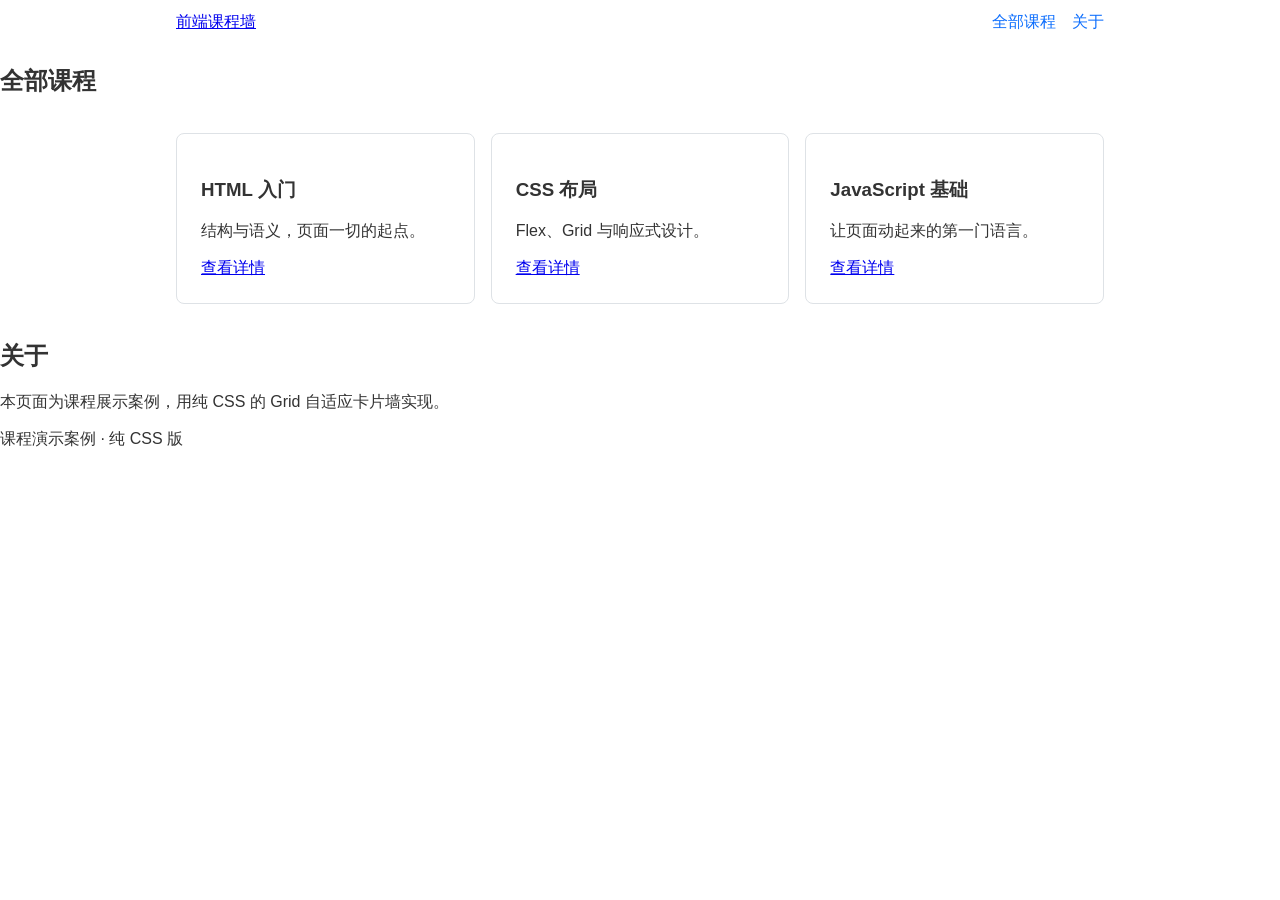
<file: courses-page/index.html>
<!DOCTYPE html>
<html lang="zh-CN">

<head>
    <meta charset="UTF-8">
    <meta name="viewport" content="width=device-width, initial-scale=1.0">
    <title>课程展示</title>

    <link rel="stylesheet" href="css/courses.css">
</head>

<body>

    <header class="site-header">
        <div class="nav-wrap">

            <a class="logo" href="#">前端课程墙</a>

            <nav class="main-nav">
                <a href="#courses">全部课程</a>
                <a href="#about">关于</a>
            </nav>

        </div>
    </header>

    <main>

        <section id="courses">

            <h2>全部课程</h2>

            <div class="card-grid">
    <article class="course-card">
        <h3>HTML 入门</h3>
        <p>结构与语义，页面一切的起点。</p>
        <a href="#">查看详情</a>
    </article>

    <article class="course-card">
        <h3>CSS 布局</h3>
        <p>Flex、Grid 与响应式设计。</p>
        <a href="#">查看详情</a>
    </article>

    <article class="course-card">
        <h3>JavaScript 基础</h3>
        <p>让页面动起来的第一门语言。</p>
        <a href="#">查看详情</a>
    </article>
</div>
        </section>

        <section id="about">
            <h2>关于</h2>
            <p>本页面为课程展示案例，用纯 CSS 的 Grid 自适应卡片墙实现。</p>
        </section>

    </main>

    <footer>
        <p>课程演示案例 · 纯 CSS 版</p>
    </footer>

</body>

</html>
</file>
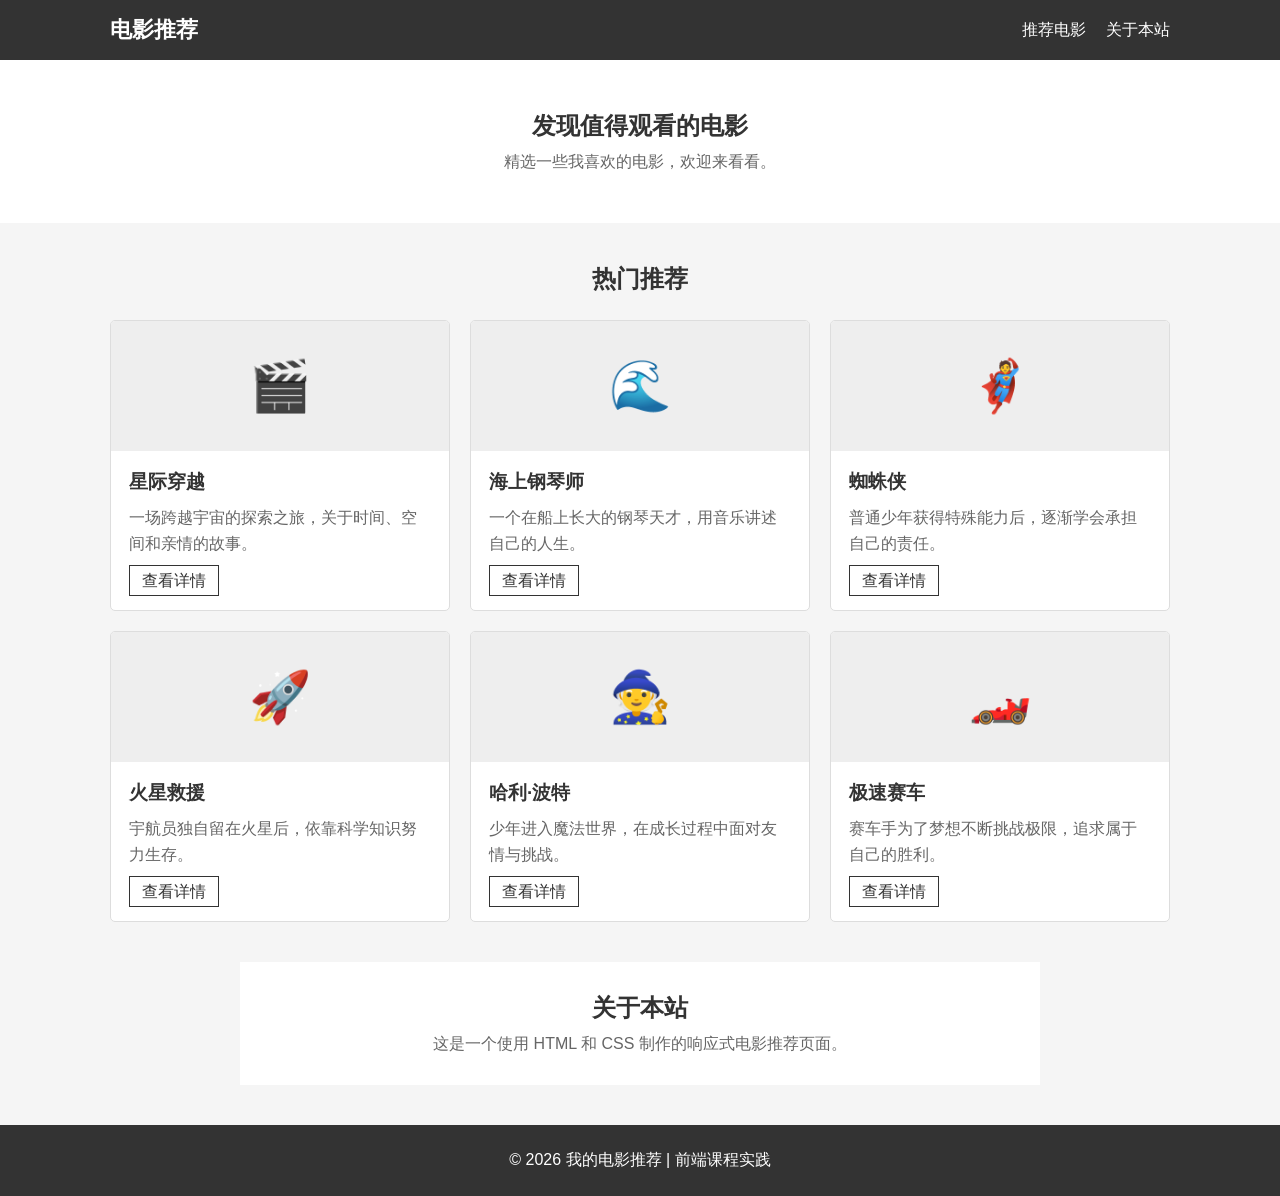
<file: topic-page/index.html>
<!DOCTYPE html>
<html lang="zh-CN">
<head>
    <meta charset="UTF-8">
    <meta name="viewport" content="width=device-width, initial-scale=1.0">
    <title>我的电影推荐</title>
    <link rel="stylesheet" href="css/style.css">
</head>

<body>

<header class="header">
    <div class="nav">
        <h1>电影推荐</h1>

        <nav>
            <a href="#movies">推荐电影</a>
            <a href="#about">关于本站</a>
        </nav>
    </div>
</header>

<main>

    <section class="hero">
        <h2>发现值得观看的电影</h2>
        <p>精选一些我喜欢的电影，欢迎来看看。</p>
    </section>

    <section id="movies" class="movies">
        <h2>热门推荐</h2>

        <div class="movie-grid">

            <article class="movie-card">
                <div class="movie-image">🎬</div>
                <div class="movie-content">
                    <h3>星际穿越</h3>
                    <p>一场跨越宇宙的探索之旅，关于时间、空间和亲情的故事。</p>
                    <a href="#">查看详情</a>
                </div>
            </article>

            <article class="movie-card">
                <div class="movie-image">🌊</div>
                <div class="movie-content">
                    <h3>海上钢琴师</h3>
                    <p>一个在船上长大的钢琴天才，用音乐讲述自己的人生。</p>
                    <a href="#">查看详情</a>
                </div>
            </article>

            <article class="movie-card">
                <div class="movie-image">🦸</div>
                <div class="movie-content">
                    <h3>蜘蛛侠</h3>
                    <p>普通少年获得特殊能力后，逐渐学会承担自己的责任。</p>
                    <a href="#">查看详情</a>
                </div>
            </article>

            <article class="movie-card">
                <div class="movie-image">🚀</div>
                <div class="movie-content">
                    <h3>火星救援</h3>
                    <p>宇航员独自留在火星后，依靠科学知识努力生存。</p>
                    <a href="#">查看详情</a>
                </div>
            </article>

            <article class="movie-card">
                <div class="movie-image">🧙</div>
                <div class="movie-content">
                    <h3>哈利·波特</h3>
                    <p>少年进入魔法世界，在成长过程中面对友情与挑战。</p>
                    <a href="#">查看详情</a>
                </div>
            </article>

            <article class="movie-card">
                <div class="movie-image">🏎️</div>
                <div class="movie-content">
                    <h3>极速赛车</h3>
                    <p>赛车手为了梦想不断挑战极限，追求属于自己的胜利。</p>
                    <a href="#">查看详情</a>
                </div>
            </article>

        </div>
    </section>

    <section id="about" class="about">
        <h2>关于本站</h2>
        <p>这是一个使用 HTML 和 CSS 制作的响应式电影推荐页面。</p>
    </section>

</main>

<footer>
    <p>© 2026 我的电影推荐 | 前端课程实践</p>
</footer>

</body>
</html>
</file>
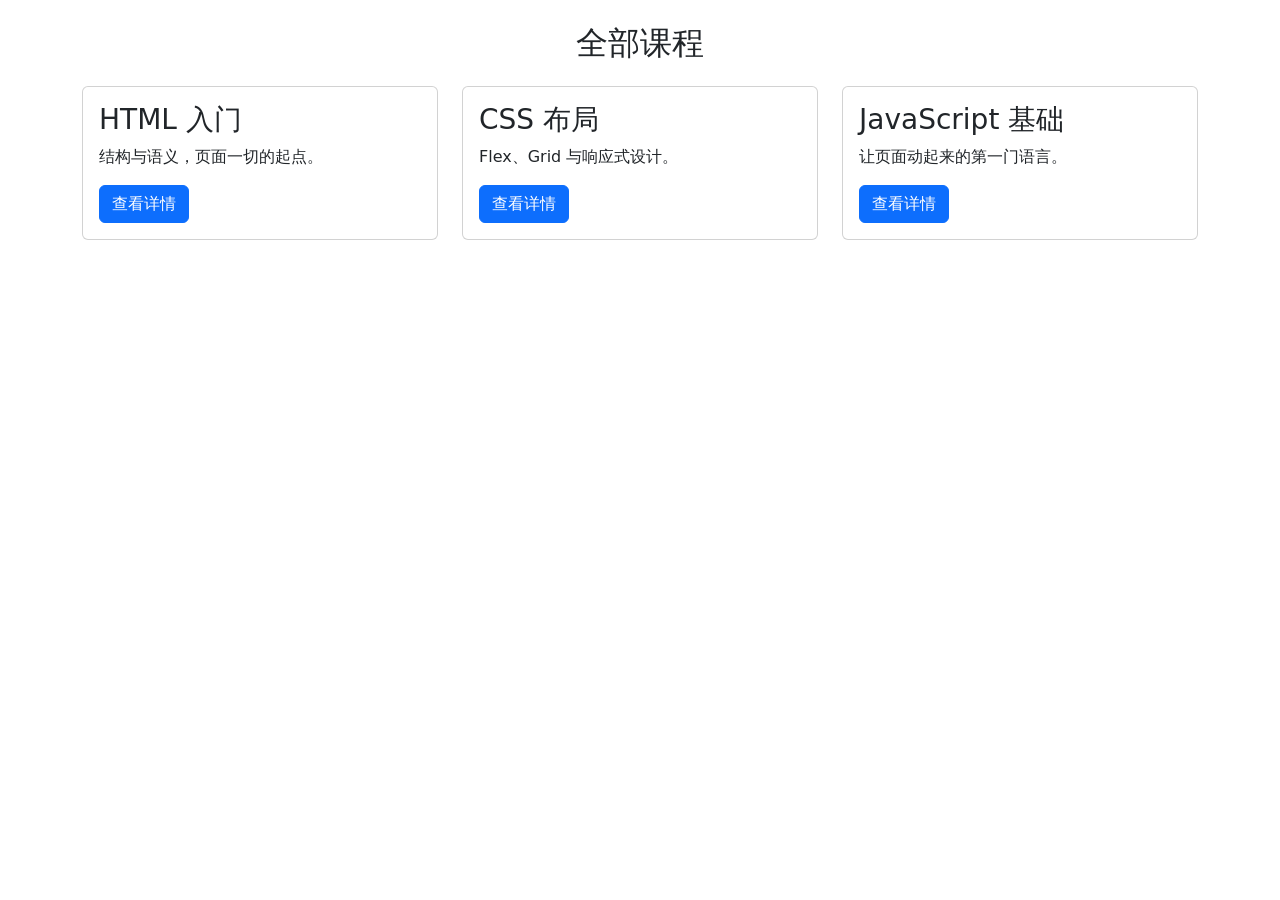
<file: courses-page/bootstrap.html>
<!DOCTYPE html>
<html lang="zh-CN">

<head>
    <meta charset="UTF-8">
    <meta name="viewport" content="width=device-width, initial-scale=1.0">
    <title>Bootstrap课程展示</title>
<link href="https://cdn.jsdelivr.net/npm/bootstrap@5.3.3/dist/css/bootstrap.min.css" rel="stylesheet">

</head>

<body>

    <div class="container">

    <h2 class="text-center my-4">全部课程</h2>
    <div class="row g-4">

    <div class="col-md-4">

    <div class="card">
        <div class="card-body">
            <h3 class="card-title">HTML 入门</h3>
            <p class="card-text">结构与语义，页面一切的起点。</p>
            <a href="#" class="btn btn-primary">查看详情</a>
        </div>
    </div>
    </div>
    <div class="col-md-4">

    <div class="card">
        <div class="card-body">
            <h3 class="card-title">CSS 布局</h3>
            <p class="card-text">Flex、Grid 与响应式设计。</p>
            <a href="#" class="btn btn-primary">查看详情</a>
        </div>
    </div>

</div>
<div class="col-md-4">

    <div class="card">
        <div class="card-body">
            <h3 class="card-title">JavaScript 基础</h3>
            <p class="card-text">让页面动起来的第一门语言。</p>
            <a href="#" class="btn btn-primary">查看详情</a>
        </div>
    </div>

</div>
</div>  

</div>
</div>

</body>

</html>
</file>
<file: courses-page/css/courses.css>
* {
    box-sizing: border-box;
}

body {
    font-family: "Microsoft YaHei", sans-serif;
    margin: 0;
    color: #333;
}

.nav-wrap {
    max-width: 960px;
    margin: 0 auto;
    padding: 12px 16px;

    display: flex;
    justify-content: space-between;
    align-items: center;

    flex-wrap: wrap;
    gap: 8px;
}

.main-nav {
    display: flex;
    gap: 16px;
}

.main-nav a {
    text-decoration: none;
    color: #0d6efd;
}
.card-grid {
    max-width: 960px;
    margin: 0 auto;
    padding: 16px;
    display: grid;
    grid-template-columns: repeat(auto-fit, minmax(260px, 1fr));
    gap: 16px;
}

.course-card {
    border: 1px solid #dee2e6;
    border-radius: 8px;
    padding: 16px;
}

@media (min-width: 992px) {
    .course-card {
        padding: 24px;
    }
}
</file>
<file: topic-page/css/style.css>
* {
    margin: 0;
    padding: 0;
    box-sizing: border-box;
}

body {
    font-family: Arial, "Microsoft YaHei", sans-serif;
    background: #f5f5f5;
    color: #333;
}

/* 顶部导航 */
.header {
    background: #333;
    color: white;
}

.nav {
    max-width: 1100px;
    margin: 0 auto;
    padding: 15px 20px;
    display: flex;
    justify-content: space-between;
    align-items: center;
}

.nav h1 {
    font-size: 22px;
}

.nav nav {
    display: flex;
    gap: 20px;
}

.nav a {
    color: white;
    text-decoration: none;
}

/* 首页介绍 */
.hero {
    text-align: center;
    background: white;
    padding: 50px 20px;
}

.hero h2 {
    margin-bottom: 10px;
}

.hero p {
    color: #666;
}

/* 电影区域 */
.movies {
    max-width: 1100px;
    margin: 40px auto;
    padding: 0 20px;
}

.movies > h2 {
    text-align: center;
    margin-bottom: 25px;
}

/* Grid 卡片布局 */
.movie-grid {
    display: grid;
    grid-template-columns: repeat(3, 1fr);
    gap: 20px;
}

/* 电影卡片 */
.movie-card {
    background: white;
    border: 1px solid #ddd;
    border-radius: 5px;
    overflow: hidden;
}

.movie-image {
    height: 130px;
    background: #eee;
    display: flex;
    justify-content: center;
    align-items: center;
    font-size: 50px;
}

.movie-content {
    padding: 18px;
}

.movie-content h3 {
    margin-bottom: 10px;
}

.movie-content p {
    color: #666;
    line-height: 1.6;
    margin-bottom: 15px;
}

.movie-content a {
    color: #333;
    text-decoration: none;
    border: 1px solid #333;
    padding: 6px 12px;
}

/* 关于区域 */
.about {
    max-width: 800px;
    margin: 40px auto;
    padding: 30px 20px;
    background: white;
    text-align: center;
}

.about p {
    margin-top: 10px;
    color: #666;
}

/* 页脚 */
footer {
    margin-top: 40px;
    padding: 25px;
    background: #333;
    color: white;
    text-align: center;
}

/* 平板 */
@media (max-width: 768px) {
    .movie-grid {
        grid-template-columns: repeat(2, 1fr);
    }

    .nav {
        flex-direction: column;
        gap: 10px;
    }
}

/* 手机 */
@media (max-width: 500px) {
    .movie-grid {
        grid-template-columns: 1fr;
    }

    .hero {
        padding: 40px 20px;
    }
}
</file>
